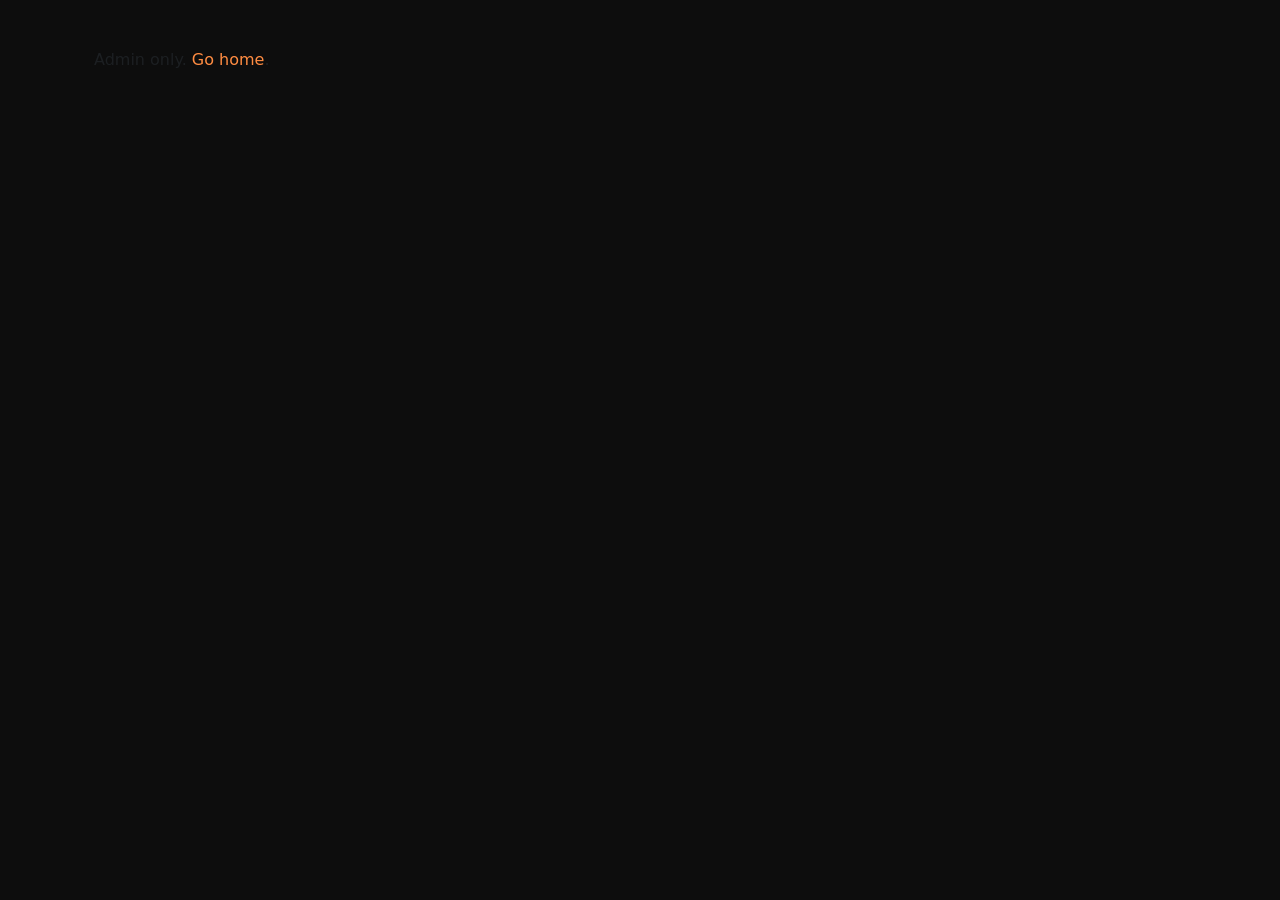
<file: frontend/admin-orders.html>
<!DOCTYPE html>
<html lang="en">
<head>
  <meta charset="UTF-8">
  <meta name="viewport" content="width=device-width, initial-scale=1">
  <title>Admin Orders — Food Court</title>
  <link href="https://cdn.jsdelivr.net/npm/bootstrap@5.3.2/dist/css/bootstrap.min.css" rel="stylesheet">
  <link rel="stylesheet" href="css/styles.css">
</head>
<body>
  <div id="navbar"></div>

  <div class="container py-4">
    <h1 class="page-title">Manage Orders</h1>
    <p class="text-muted mb-4">Orders booked by customers. (Demo data.)</p>
    <div class="admin-card">
      <div class="table-responsive">
        <table class="table table-dark table-hover">
          <thead>
            <tr><th>Order ID</th><th>Booked by</th><th>Items</th><th>Total</th><th>Status</th></tr>
          </thead>
          <tbody>
            <tr><td>#1001</td><td>user@example.com</td><td>Dosa x2, Idly x1</td><td>₹140</td><td>Pending</td></tr>
            <tr><td>#1002</td><td>guest@test.com</td><td>Noodles x1, Fried Rice x1</td><td>₹145</td><td>Completed</td></tr>
          </tbody>
        </table>
      </div>
      <a href="admin.html" class="btn btn-outline-accent mt-3">← Back to Admin</a>
    </div>
  </div>

  <footer class="footer">© 2026 Food Court</footer>

  <script src="https://cdn.jsdelivr.net/npm/bootstrap@5.3.2/dist/js/bootstrap.bundle.min.js"></script>
  <script src="js/script.js"></script>
  <script>
    document.addEventListener('DOMContentLoaded', function() {
      if (!window.isAdmin()) {
        document.body.innerHTML = '<div class="container py-5"><p class="text-muted">Admin only. <a href="index.html">Go home</a>.</p></div>';
      }
    });
  </script>
</body>
</html>
</file>
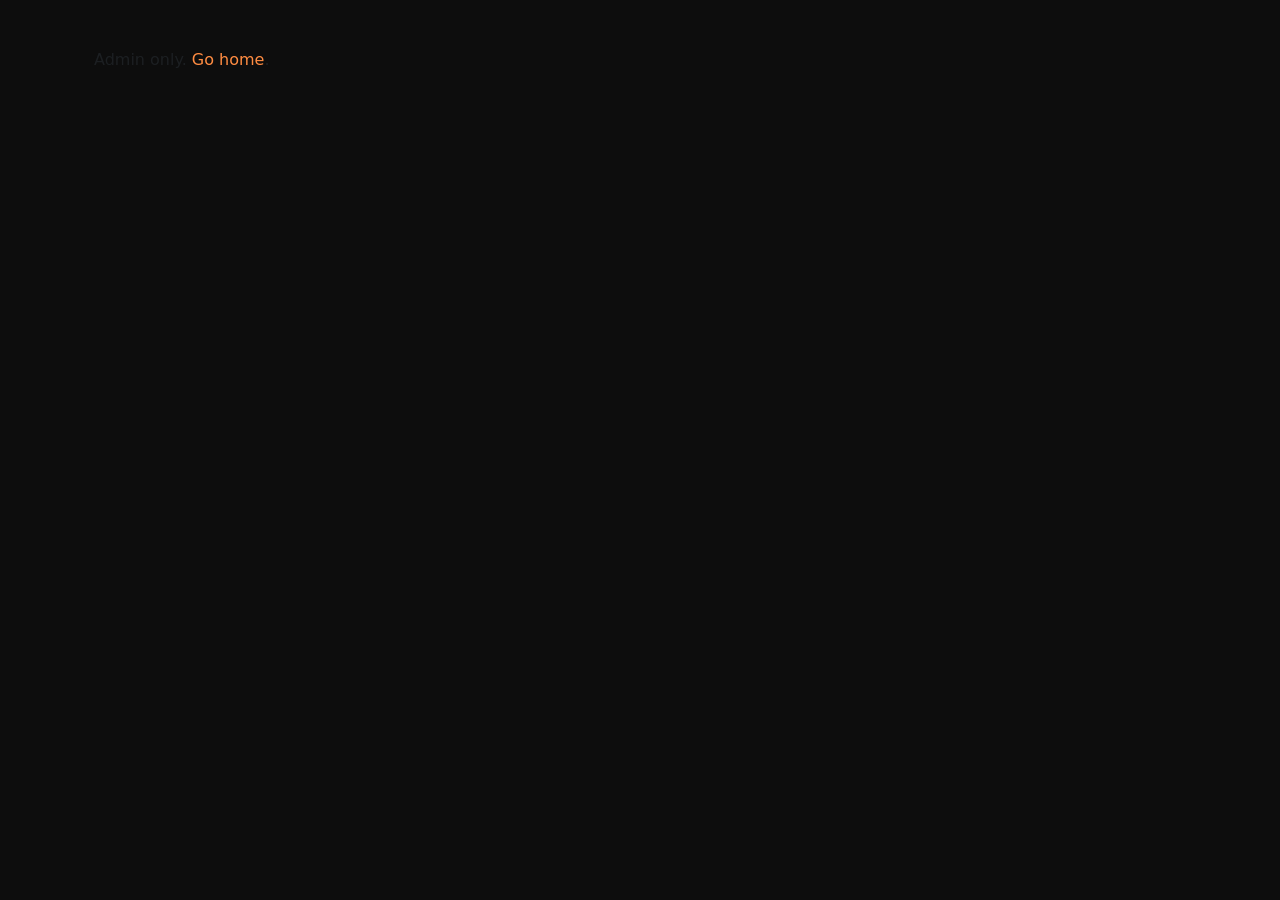
<file: frontend/admin.html>
<!DOCTYPE html>
<html lang="en">
<head>
  <meta charset="UTF-8">
  <meta name="viewport" content="width=device-width, initial-scale=1">
  <title>Admin — Food Court</title>
  <link href="https://cdn.jsdelivr.net/npm/bootstrap@5.3.2/dist/css/bootstrap.min.css" rel="stylesheet">
  <link rel="stylesheet" href="css/styles.css">
</head>
<body>
  <div id="navbar"></div>

  <div class="container py-4">
    <h1 class="page-title">Admin Dashboard</h1>
    <p class="text-muted mb-4">Manage orders and menu. All pages linked below.</p>

    <div class="row g-3">
      <div class="col-md-6">
        <div class="admin-card">
          <h3 class="text-accent mb-3">Orders</h3>
          <p class="text-muted small">View and manage orders booked by customers.</p>
          <a href="admin-orders.html" class="btn btn-primary btn-accent">Manage Orders</a>
        </div>
      </div>
      <div class="col-md-6">
        <div class="admin-card">
          <h3 class="text-accent mb-3">Menu</h3>
          <p class="text-muted small">Add or edit menu items (South Indian, Breakfast, Chinese).</p>
          <a href="admin-menu.html" class="btn btn-primary btn-accent">Admin Menu</a>
        </div>
      </div>
    </div>

    <!-- Demo: orders booked by whom (static list for demo) -->
    <div class="admin-card mt-4">
      <h3 class="text-accent mb-3">Orders Booked (Demo)</h3>
      <p class="text-muted small">Sample list — connect to backend for real data.</p>
      <div class="table-responsive">
        <table class="table table-dark table-hover">
          <thead>
            <tr><th>Order ID</th><th>Booked by</th><th>Items</th><th>Total</th><th>Status</th></tr>
          </thead>
          <tbody>
            <tr><td>#1001</td><td>user@example.com</td><td>Dosa x2, Idly x1</td><td>₹140</td><td>Pending</td></tr>
            <tr><td>#1002</td><td>guest@test.com</td><td>Noodles x1, Fried Rice x1</td><td>₹145</td><td>Completed</td></tr>
          </tbody>
        </table>
      </div>
    </div>
  </div>

  <footer class="footer">© 2026 Food Court</footer>

  <script src="https://cdn.jsdelivr.net/npm/bootstrap@5.3.2/dist/js/bootstrap.bundle.min.js"></script>
  <script src="js/script.js"></script>
  <script>
    document.addEventListener('DOMContentLoaded', function() {
      if (!window.isAdmin()) {
        document.body.innerHTML = '<div class="container py-5"><p class="text-muted">Admin only. <a href="index.html">Go home</a>.</p></div>';
      }
    });
  </script>
</body>
</html>
</file>
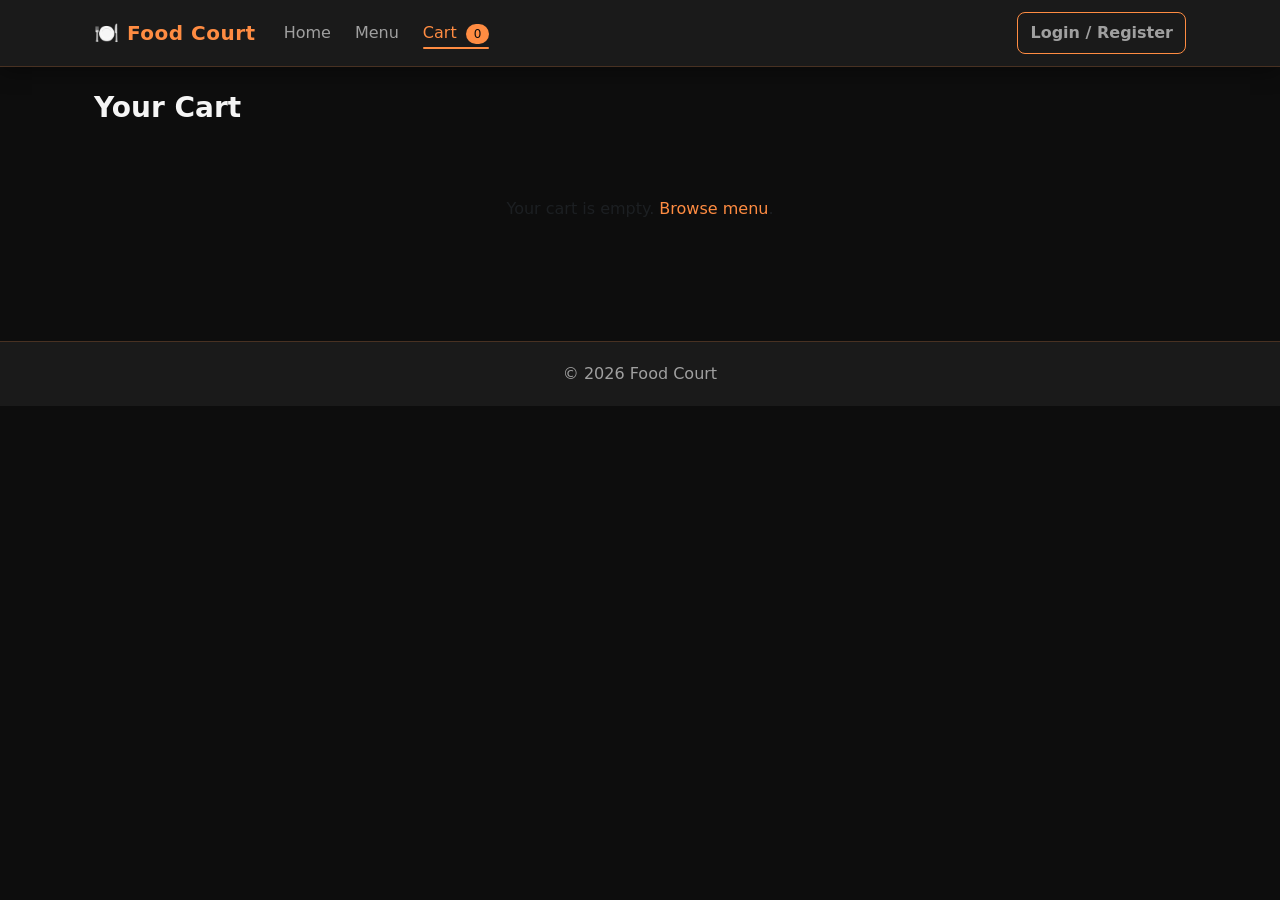
<file: frontend/cart.html>
<!DOCTYPE html>
<html lang="en">
<head>
  <meta charset="UTF-8">
  <meta name="viewport" content="width=device-width, initial-scale=1">
  <title>Cart — Food Court</title>
  <link href="https://cdn.jsdelivr.net/npm/bootstrap@5.3.2/dist/css/bootstrap.min.css" rel="stylesheet">
  <link rel="stylesheet" href="css/styles.css">
</head>
<body>
  <div id="navbar"></div>

  <div class="container py-4">
    <h1 class="page-title">Your Cart</h1>
    <div id="cartList"></div>
    <div id="cartEmpty" class="text-muted text-center py-5 d-none">Your cart is empty. <a href="menu.html" class="text-accent">Browse menu</a>.</div>
    <div id="cartFooter" class="d-none mt-4">
      <p class="cart-total mb-3">Total: ₹<span id="cartTotal">0</span></p>
      <button type="button" class="btn btn-primary btn-accent" id="checkoutBtn">Proceed to Checkout</button>
    </div>
  </div>

  <footer class="footer">© 2026 Food Court</footer>

  <script src="https://cdn.jsdelivr.net/npm/bootstrap@5.3.2/dist/js/bootstrap.bundle.min.js"></script>
  <script src="js/script.js"></script>
  <script>
    document.addEventListener('DOMContentLoaded', function() {
      var cart = window.getCart();
      var listEl = document.getElementById('cartList');
      var emptyEl = document.getElementById('cartEmpty');
      var footerEl = document.getElementById('cartFooter');
      var totalEl = document.getElementById('cartTotal');
      if (!cart.length) {
        emptyEl.classList.remove('d-none');
        footerEl.classList.add('d-none');
        return;
      }
      emptyEl.classList.add('d-none');
      footerEl.classList.remove('d-none');
      var total = 0;
      listEl.innerHTML = cart.map(function(item, idx) {
        var q = item.quantity || 1;
        var sub = (item.price || 0) * q;
        total += sub;
        return '<div class="cart-item">' +
          '<div><img src="' + (item.image || '') + '" alt="" style="width:60px;height:60px;object-fit:cover;border-radius:8px;" onerror="this.style.display=\'none\'">' +
          '<strong class="ms-2">' + item.name + '</strong></div>' +
          '<div>₹' + item.price + ' × ' + q + ' = <span class="text-accent">₹' + sub + '</span></div>' +
          '</div>';
      }).join('');
      totalEl.textContent = total;
      document.getElementById('checkoutBtn').onclick = function() {
        if (!window.isLoggedIn()) {
          alert('Please login to checkout.');
          window.location.href = 'login.html';
          return;
        }
        alert('Order placed! (Demo — no backend)');
        window.setCart([]);
        window.updateCartBadge();
        window.location.href = 'orders.html';
      };
    });
  </script>
</body>
</html>
</file>
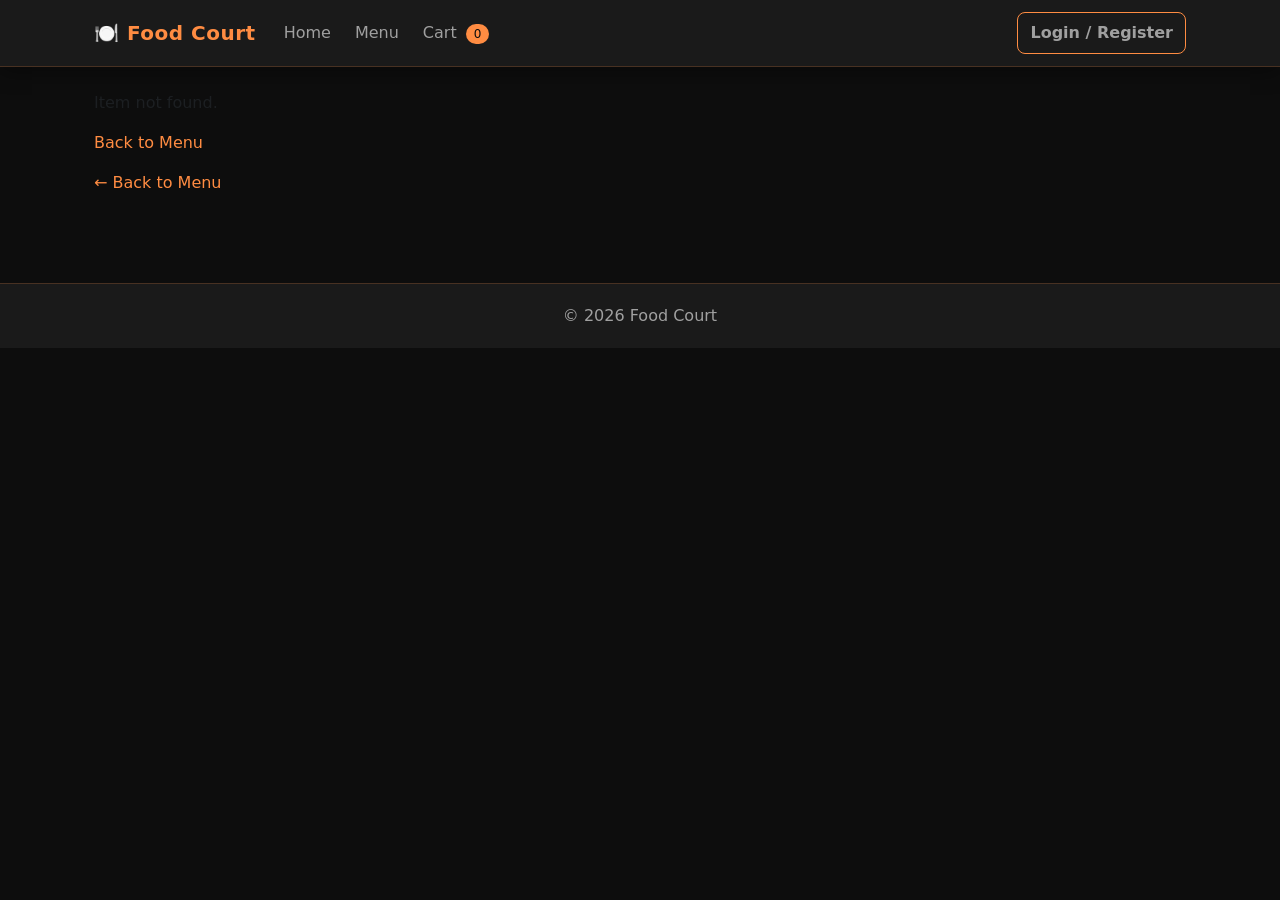
<file: frontend/item.html>
<!DOCTYPE html>
<html lang="en">
<head>
  <meta charset="UTF-8">
  <meta name="viewport" content="width=device-width, initial-scale=1">
  <title>Item — Food Court</title>
  <link href="https://cdn.jsdelivr.net/npm/bootstrap@5.3.2/dist/css/bootstrap.min.css" rel="stylesheet">
  <link rel="stylesheet" href="css/styles.css">
</head>
<body>
  <div id="navbar"></div>

  <div class="container py-4">
    <div id="itemContent">
      <!-- Filled by script: image, name, price, quantity bar, add to cart -->
    </div>
    <p class="mt-3"><a href="menu.html" class="text-accent">← Back to Menu</a></p>
  </div>

  <footer class="footer">© 2026 Food Court</footer>

  <script src="https://cdn.jsdelivr.net/npm/bootstrap@5.3.2/dist/js/bootstrap.bundle.min.js"></script>
  <script src="js/script.js"></script>
  <script>
    document.addEventListener('DOMContentLoaded', function() {
      const params = new URLSearchParams(window.location.search);
      const id = params.get('id');
      const cat = params.get('cat');
      const item = window.getItemById(id, cat);
      const container = document.getElementById('itemContent');
      if (!item) {
        container.innerHTML = '<p class="text-muted">Item not found.</p><a href="menu.html">Back to Menu</a>';
        return;
      }
      container.innerHTML = `
        <div class="item-detail-card">
          <img src="${item.image}" alt="${item.name}" class="item-detail-img" onerror="this.src='https://via.placeholder.com/400x250?text=${encodeURIComponent(item.name)}'">
          <div class="p-4">
            <h1 class="page-title mb-2">${item.name}</h1>
            <p class="text-muted">${item.description || ''}</p>
            <p class="text-accent fs-4 fw-bold mb-3">₹${item.price}</p>
            <div class="quantity-bar">
              <label>Quantity:</label>
              <div class="quantity-controls">
                <button type="button" id="qtyMinus" aria-label="Decrease">−</button>
                <input type="number" id="qtyInput" value="1" min="1" max="20" readonly>
                <button type="button" id="qtyPlus" aria-label="Increase">+</button>
              </div>
            </div>
            <button type="button" class="btn btn-primary btn-accent w-100" id="addToCartBtn">Add to Cart</button>
          </div>
        </div>
      `;
      var qtyInput = document.getElementById('qtyInput');
      document.getElementById('qtyMinus').onclick = function() {
        var v = Math.max(1, parseInt(qtyInput.value, 10) - 1);
        qtyInput.value = v;
      };
      document.getElementById('qtyPlus').onclick = function() {
        var v = Math.min(20, parseInt(qtyInput.value, 10) + 1);
        qtyInput.value = v;
      };
      document.getElementById('addToCartBtn').onclick = function() {
        window.addToCart(item, qtyInput.value);
        alert('Added to cart!');
        window.location.href = 'cart.html';
      };
    });
  </script>
</body>
</html>
</file>
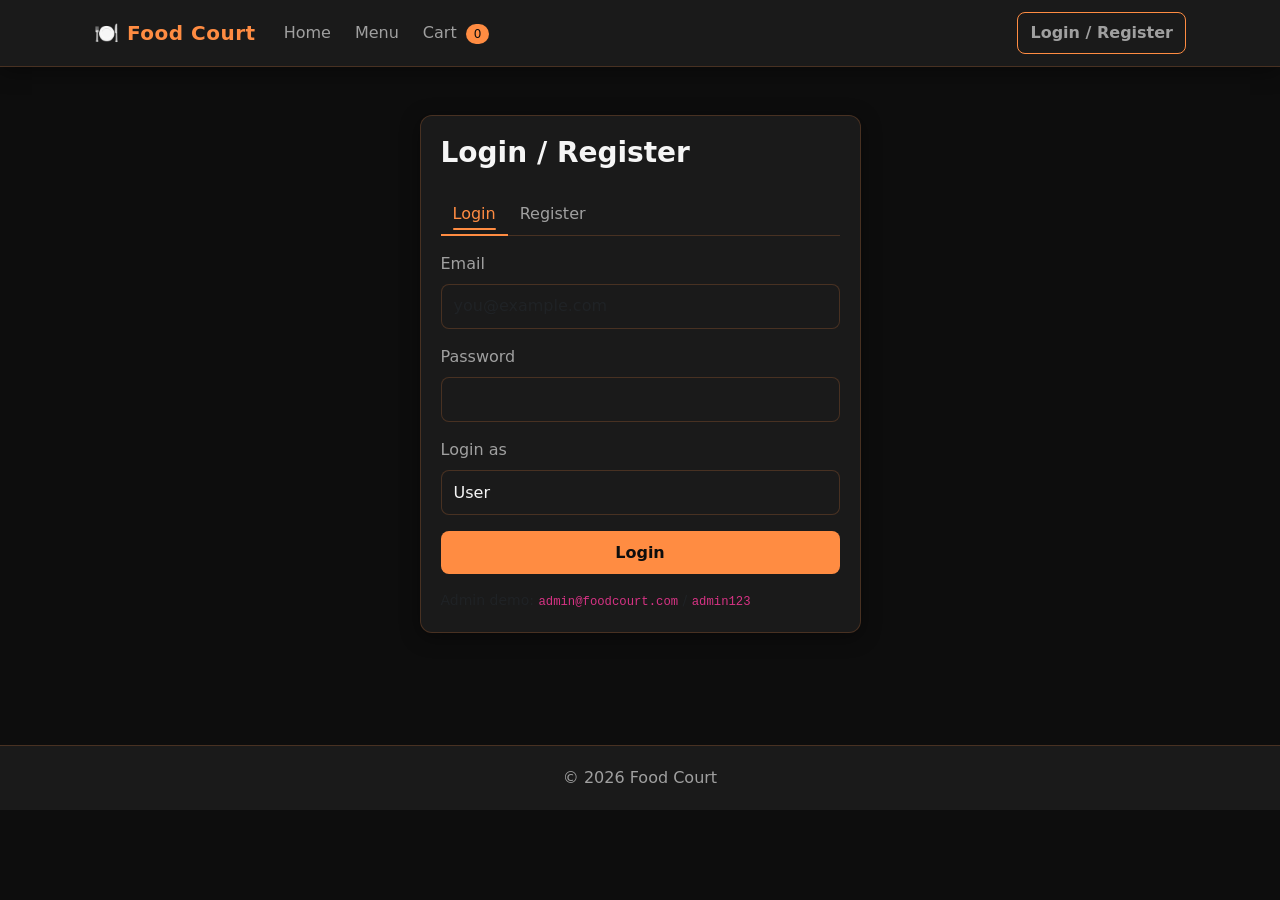
<file: frontend/login.html>
<!DOCTYPE html>
<html lang="en">
<head>
  <meta charset="UTF-8">
  <meta name="viewport" content="width=device-width, initial-scale=1">
  <title>Login / Register — Food Court</title>
  <link href="https://cdn.jsdelivr.net/npm/bootstrap@5.3.2/dist/css/bootstrap.min.css" rel="stylesheet">
  <link rel="stylesheet" href="css/styles.css">
</head>
<body>
  <div id="navbar"></div>

  <div class="container py-5">
    <div class="row justify-content-center">
      <div class="col-md-6 col-lg-5">
        <div class="admin-card">
          <h2 class="page-title mb-4">Login / Register</h2>
          <ul class="nav nav-tabs mb-3" role="tablist">
            <li class="nav-item"><button class="nav-link active" data-bs-toggle="tab" data-bs-target="#loginTab">Login</button></li>
            <li class="nav-item"><button class="nav-link" data-bs-toggle="tab" data-bs-target="#registerTab">Register</button></li>
          </ul>
          <div class="tab-content">
            <div class="tab-pane fade show active" id="loginTab">
              <form id="loginForm">
                <div class="mb-3">
                  <label class="form-label">Email</label>
                  <input type="email" class="form-control" id="loginEmail" required placeholder="you@example.com">
                </div>
                <div class="mb-3">
                  <label class="form-label">Password</label>
                  <input type="password" class="form-control" id="loginPassword" required>
                </div>
                <div class="mb-3">
                  <label class="form-label">Login as</label>
                  <select class="form-select" id="loginRole">
                    <option value="user">User</option>
                    <option value="admin">Admin</option>
                  </select>
                </div>
                <button type="submit" class="btn btn-primary btn-accent w-100">Login</button>
                <p class="small text-muted mt-3 mb-0">Admin demo: <code>admin@foodcourt.com</code> / <code>admin123</code></p>
              </form>
            </div>
            <div class="tab-pane fade" id="registerTab">
              <form id="registerForm">
                <div class="mb-3">
                  <label class="form-label">Name</label>
                  <input type="text" class="form-control" id="regName" required placeholder="Your name">
                </div>
                <div class="mb-3">
                  <label class="form-label">Email</label>
                  <input type="email" class="form-control" id="regEmail" required placeholder="you@example.com">
                </div>
                <div class="mb-3">
                  <label class="form-label">Password</label>
                  <input type="password" class="form-control" id="regPassword" required minlength="6">
                </div>
                <div class="mb-3">
                  <label class="form-label">Register as</label>
                  <select class="form-select" id="regRole">
                    <option value="user">User</option>
                    <option value="admin">Admin</option>
                  </select>
                </div>
                <button type="submit" class="btn btn-primary btn-accent w-100">Register</button>
              </form>
            </div>
          </div>
        </div>
      </div>
    </div>
  </div>

  <footer class="footer">© 2026 Food Court</footer>

  <script src="https://cdn.jsdelivr.net/npm/bootstrap@5.3.2/dist/js/bootstrap.bundle.min.js"></script>
  <script src="js/script.js"></script>
  <script>
    document.addEventListener('DOMContentLoaded', function() {
      var user = window.getCurrentUser();
      if (user) {
        window.location.href = (user.role === 'admin') ? 'admin.html' : 'index.html';
        return;
      }
      document.getElementById('loginForm').onsubmit = function(e) {
        e.preventDefault();
        var email = document.getElementById('loginEmail').value.trim();
        var password = document.getElementById('loginPassword').value.trim();
        var role = (document.getElementById('loginRole').value || '').trim().toLowerCase();
        // Admin: either select "Admin" in dropdown OR use admin credentials
        var isAdminCreds = (email.toLowerCase() === 'admin@foodcourt.com' && password === 'admin123');
        if (isAdminCreds || role === 'admin') {
          role = 'admin';
        }
        localStorage.setItem('foodcourt_token', 'demo-token');
        localStorage.setItem('foodcourt_user', JSON.stringify({ email: email, name: email.split('@')[0], role: role }));
        if (typeof window.renderNavbar === 'function') window.renderNavbar();
        // User → index.html (user dashboard). Admin → admin.html (admin panel).
        if (role === 'admin') {
          window.location.replace('admin.html');
        } else {
          window.location.replace('index.html');
        }
      };
      document.getElementById('registerForm').onsubmit = function(e) {
        e.preventDefault();
        var name = document.getElementById('regName').value.trim();
        var email = document.getElementById('regEmail').value.trim();
        var password = document.getElementById('regPassword').value;
        var role = (document.getElementById('regRole').value || '').trim().toLowerCase();
        localStorage.setItem('foodcourt_token', 'demo-token');
        localStorage.setItem('foodcourt_user', JSON.stringify({ email: email, name: name, role: role }));
        if (typeof window.renderNavbar === 'function') window.renderNavbar();
        if (role === 'admin') {
          window.location.replace('admin.html');
        } else {
          window.location.replace('index.html');
        }
      };
    });
  </script>
</body>
</html>
</file>
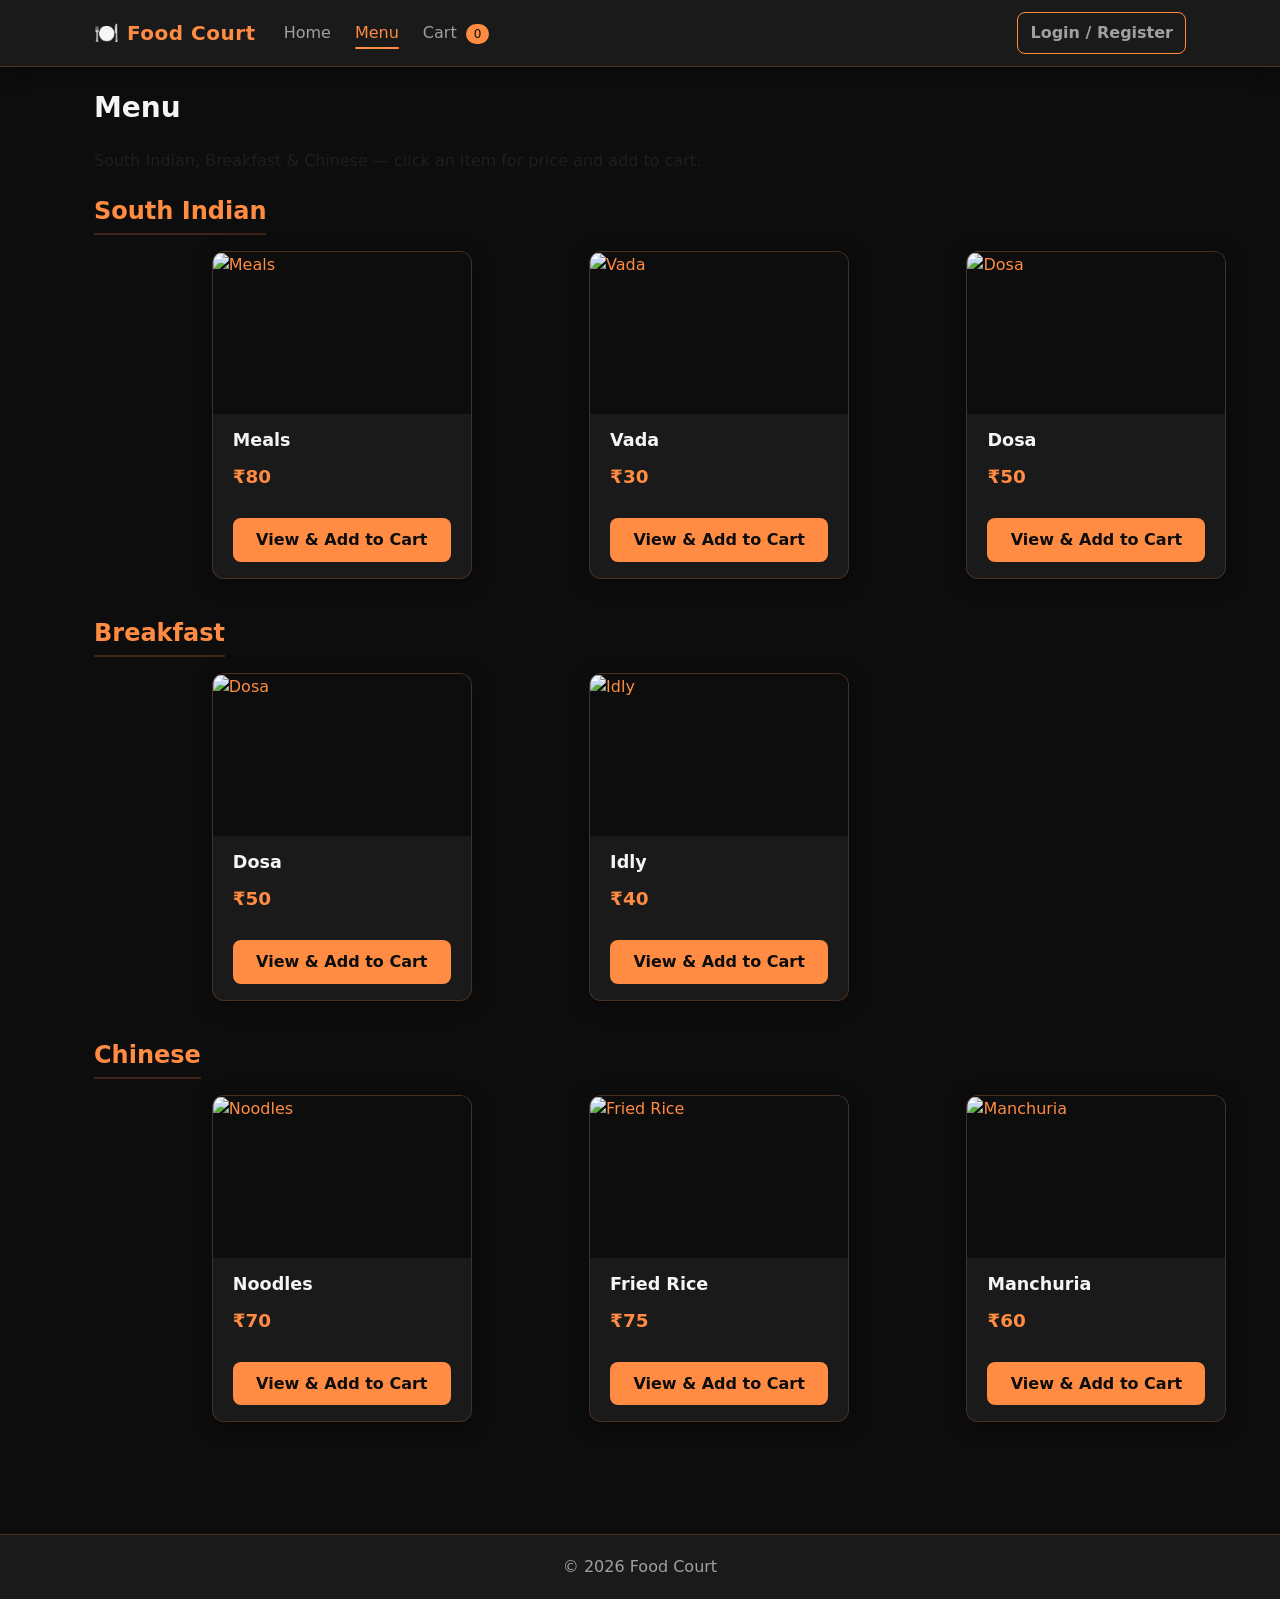
<file: frontend/menu.html>
<!DOCTYPE html>
<html lang="en">
<head>
  <meta charset="UTF-8">
  <meta name="viewport" content="width=device-width, initial-scale=1">
  <title>Menu — Food Court</title>
  <link href="https://cdn.jsdelivr.net/npm/bootstrap@5.3.2/dist/css/bootstrap.min.css" rel="stylesheet">
  <link rel="stylesheet" href="css/styles.css">
</head>
<body>
  <div id="navbar"></div>

  <div class="container py-4">
    <h1 class="page-title">Menu</h1>
    <p class="text-muted mb-4">South Indian, Breakfast & Chinese — click an item for price and add to cart.</p>

    <!-- South Indian -->
    <section class="category-section" id="south-indian">
      <h2 class="category-heading">South Indian</h2>
      <div class="menu-grid row g-3" id="menu-south-indian"></div>
    </section>

    <!-- Breakfast -->
    <section class="category-section" id="breakfast">
      <h2 class="category-heading">Breakfast</h2>
      <div class="menu-grid row g-3" id="menu-breakfast"></div>
    </section>

    <!-- Chinese -->
    <section class="category-section" id="chinese">
      <h2 class="category-heading">Chinese</h2>
      <div class="menu-grid row g-3" id="menu-chinese"></div>
    </section>
  </div>

  <footer class="footer">© 2026 Food Court</footer>

  <script src="https://cdn.jsdelivr.net/npm/bootstrap@5.3.2/dist/js/bootstrap.bundle.min.js"></script>
  <script src="js/script.js"></script>
  <script>
    // Render menu cards for each category using shared MENU_DATA and renderMenuCard
    document.addEventListener('DOMContentLoaded', function() {
      const ids = {
        'South Indian': 'menu-south-indian',
        'Breakfast': 'menu-breakfast',
        'Chinese': 'menu-chinese'
      };
      Object.keys(window.MENU_DATA || {}).forEach(function(cat) {
        const container = document.getElementById(ids[cat]);
        if (!container) return;
        const items = window.MENU_DATA[cat];
        container.innerHTML = items.map(function(item) {
          return '<div class="col-12 col-sm-6 col-lg-4">' + window.renderMenuCard(item, cat) + '</div>';
        }).join('');
      });
    });
  </script>
</body>
</html>
</file>
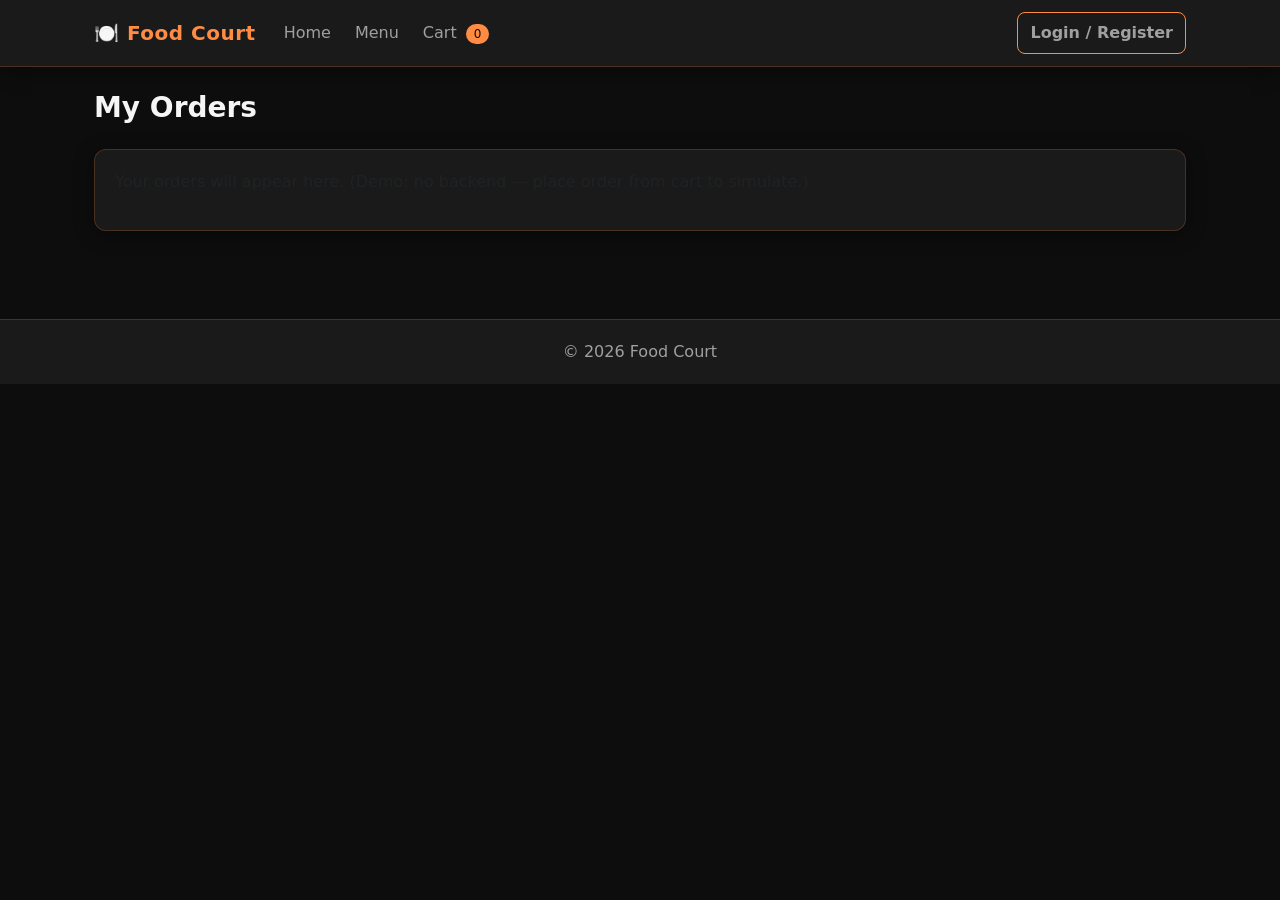
<file: frontend/orders.html>
<!DOCTYPE html>
<html lang="en">
<head>
  <meta charset="UTF-8">
  <meta name="viewport" content="width=device-width, initial-scale=1">
  <title>My Orders — Food Court</title>
  <link href="https://cdn.jsdelivr.net/npm/bootstrap@5.3.2/dist/css/bootstrap.min.css" rel="stylesheet">
  <link rel="stylesheet" href="css/styles.css">
</head>
<body>
  <div id="navbar"></div>

  <div class="container py-4">
    <h1 class="page-title">My Orders</h1>
    <div id="ordersContent" class="admin-card">
      <p class="text-muted">Your orders will appear here. (Demo: no backend — place order from cart to simulate.)</p>
    </div>
  </div>

  <footer class="footer">© 2026 Food Court</footer>

  <script src="https://cdn.jsdelivr.net/npm/bootstrap@5.3.2/dist/js/bootstrap.bundle.min.js"></script>
  <script src="js/script.js"></script>
</body>
</html>
</file>
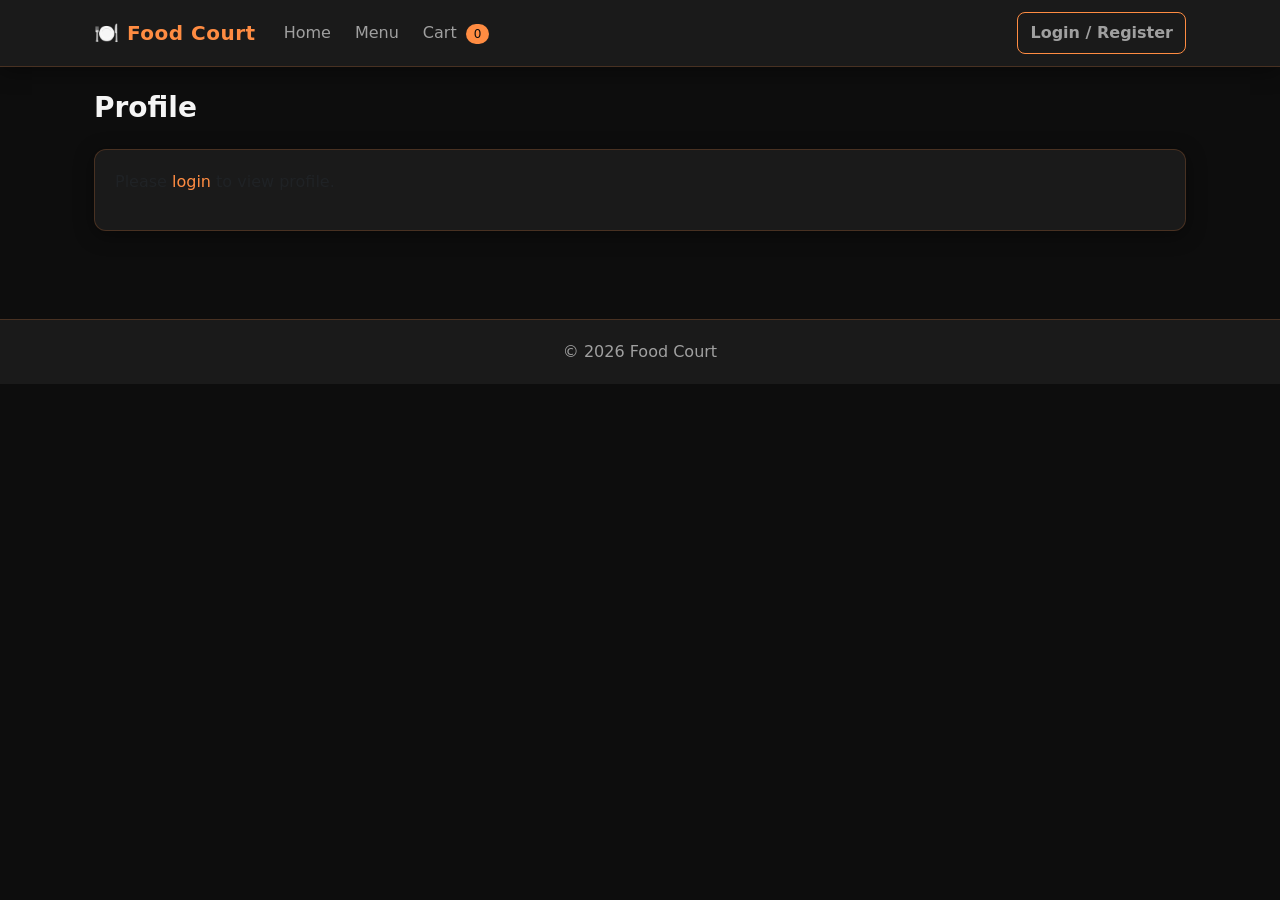
<file: frontend/profile.html>
<!DOCTYPE html>
<html lang="en">
<head>
  <meta charset="UTF-8">
  <meta name="viewport" content="width=device-width, initial-scale=1">
  <title>Profile — Food Court</title>
  <link href="https://cdn.jsdelivr.net/npm/bootstrap@5.3.2/dist/css/bootstrap.min.css" rel="stylesheet">
  <link rel="stylesheet" href="css/styles.css">
</head>
<body>
  <div id="navbar"></div>

  <div class="container py-4">
    <h1 class="page-title">Profile</h1>
    <div id="profileContent" class="admin-card">
      <!-- Filled by script if logged in -->
    </div>
  </div>

  <footer class="footer">© 2026 Food Court</footer>

  <script src="https://cdn.jsdelivr.net/npm/bootstrap@5.3.2/dist/js/bootstrap.bundle.min.js"></script>
  <script src="js/script.js"></script>
  <script>
    document.addEventListener('DOMContentLoaded', function() {
      var user = window.getCurrentUser();
      var el = document.getElementById('profileContent');
      if (!user) {
        el.innerHTML = '<p class="text-muted">Please <a href="login.html" class="text-accent">login</a> to view profile.</p>';
        return;
      }
      el.innerHTML = '<p><strong>Name:</strong> ' + (user.name || '—') + '</p>' +
        '<p><strong>Email:</strong> ' + (user.email || '—') + '</p>' +
        '<p><strong>Role:</strong> ' + (user.role || 'user') + '</p>';
    });
  </script>
</body>
</html>
</file>
<file: frontend/css/styles.css>
/**
 * Food Court — Single shared stylesheet
 * Theme: Black background, light orange accents, soft shadows, modern cards
 * ==========================================================================
 */

/* ─────────────────────────────────────────────────────────────────────────
   CSS Variables (Design theme)
   ───────────────────────────────────────────────────────────────────────── */
:root {
  --bg-dark: #0d0d0d;
  --bg-card: #1a1a1a;
  --bg-card-hover: #222;
  --accent: #ff8c42;
  --accent-light: #ffa366;
  --accent-dark: #e67a30;
  --text-primary: #f5f5f5;
  --text-muted: #a0a0a0;
  --border: rgba(255, 140, 66, 0.2);
  --shadow-soft: 0 4px 20px rgba(0, 0, 0, 0.4);
  --shadow-glow: 0 0 20px rgba(255, 140, 66, 0.25);
  --radius: 12px;
  --transition: 0.3s ease;
}

/* ─────────────────────────────────────────────────────────────────────────
   Reset & Base
   ───────────────────────────────────────────────────────────────────────── */
* {
  box-sizing: border-box;
  margin: 0;
  padding: 0;
}

html {
  scroll-behavior: smooth;
}

body {
  font-family: 'Segoe UI', system-ui, -apple-system, sans-serif;
  background: var(--bg-dark);
  color: var(--text-primary);
  min-height: 100vh;
  line-height: 1.5;
}

a {
  color: var(--accent);
  text-decoration: none;
  transition: color var(--transition);
}

a:hover {
  color: var(--accent-light);
}

/* ─────────────────────────────────────────────────────────────────────────
   Navbar (common across all pages)
   ───────────────────────────────────────────────────────────────────────── */
.navbar {
  background: var(--bg-card) !important;
  border-bottom: 1px solid var(--border);
  box-shadow: var(--shadow-soft);
  padding: 0.75rem 1rem;
}

.navbar-brand {
  color: var(--accent) !important;
  font-weight: 700;
  font-size: 1.25rem;
  letter-spacing: 0.5px;
}

.nav-link {
  color: var(--text-muted) !important;
  font-weight: 500;
  position: relative;
  padding: 0.5rem 0.75rem !important;
  transition: color var(--transition);
}

/* Navigation link underline animation */
.nav-link::after {
  content: '';
  position: absolute;
  left: 0.75rem;
  right: 0.75rem;
  bottom: 0.25rem;
  height: 2px;
  background: var(--accent);
  transform: scaleX(0);
  transition: transform var(--transition);
  border-radius: 1px;
}

.nav-link:hover::after,
.nav-link.active::after {
  transform: scaleX(1);
}

.nav-link:hover,
.nav-link.active {
  color: var(--accent) !important;
}

.btn-nav {
  background: transparent;
  border: 1px solid var(--accent);
  color: var(--accent);
  padding: 0.4rem 1rem;
  border-radius: 8px;
  font-weight: 600;
  transition: background var(--transition), color var(--transition), box-shadow var(--transition);
}

.btn-nav:hover {
  background: var(--accent);
  color: var(--bg-dark);
  box-shadow: var(--shadow-glow);
}

/* Cart badge in navbar */
.cart-badge {
  background: var(--accent);
  color: var(--bg-dark);
  font-size: 0.75rem;
  padding: 0.2rem 0.5rem;
  border-radius: 10px;
  margin-left: 0.25rem;
}

/* ─────────────────────────────────────────────────────────────────────────
   Buttons — color transition on hover
   ───────────────────────────────────────────────────────────────────────── */
.btn-primary,
.btn-accent {
  background: var(--accent);
  border: none;
  color: var(--bg-dark);
  font-weight: 600;
  padding: 0.6rem 1.25rem;
  border-radius: 8px;
  transition: background var(--transition), color var(--transition), transform 0.2s ease, box-shadow var(--transition);
}

.btn-primary:hover,
.btn-accent:hover {
  background: var(--accent-light);
  color: var(--bg-dark);
  transform: translateY(-1px);
  box-shadow: var(--shadow-glow);
}

.btn-outline-accent {
  background: transparent;
  border: 2px solid var(--accent);
  color: var(--accent);
  font-weight: 600;
  padding: 0.5rem 1rem;
  border-radius: 8px;
  transition: background var(--transition), color var(--transition);
}

.btn-outline-accent:hover {
  background: var(--accent);
  color: var(--bg-dark);
}

/* ─────────────────────────────────────────────────────────────────────────
   Menu cards — scale + glow on hover (reusable component)
   ───────────────────────────────────────────────────────────────────────── */
.menu-card {
  background: var(--bg-card);
  border: 1px solid var(--border);
  border-radius: var(--radius);
  overflow: hidden;
  box-shadow: var(--shadow-soft);
  transition: transform var(--transition), box-shadow var(--transition), border-color var(--transition);
  height: 100%;
  display: flex;
  flex-direction: column;
}

/* Menu grid: responsive columns, cards fit-content width */
.menu-grid {
  display: grid;
  gap: 1.25rem;
  grid-template-columns: 1fr;
  justify-items: center;
}

.menu-grid .menu-card {
  width: fit-content;
  max-width: min(320px, 100%);
  min-width: 260px;
}

@media (min-width: 576px) {
  .menu-grid {
    grid-template-columns: repeat(2, 1fr);
  }
}

@media (min-width: 992px) {
  .menu-grid {
    grid-template-columns: repeat(3, 1fr);
    gap: 1.5rem;
  }
}

.menu-card:hover {
  transform: scale(1.03);
  box-shadow: var(--shadow-glow);
  border-color: rgba(255, 140, 66, 0.4);
}

.menu-card-img-wrap {
  position: relative;
  overflow: hidden;
  aspect-ratio: 16 / 10;
  background: var(--bg-dark);
}

.menu-card-img-wrap img {
  width: 100%;
  height: 100%;
  object-fit: cover;
  transition: transform 0.4s ease;
}

.menu-card:hover .menu-card-img-wrap img {
  transform: scale(1.05);
}

.menu-card-body {
  padding: 1rem 1.25rem;
  flex: 1;
  display: flex;
  flex-direction: column;
  min-width: 0;
}

.menu-card-title {
  font-size: 1.1rem;
  font-weight: 700;
  color: var(--text-primary);
  margin-bottom: 0.25rem;
}

.menu-card-price {
  color: var(--accent);
  font-weight: 700;
  font-size: 1.15rem;
  margin-top: auto;
  padding-top: 0.5rem;
}

.menu-card .btn {
  margin-top: 0.75rem;
  width: 100%;
}

/* Category section headings on menu page */
.category-section {
  margin-bottom: 2.5rem;
}

.category-heading {
  color: var(--accent);
  font-size: 1.5rem;
  font-weight: 700;
  margin-bottom: 1rem;
  padding-bottom: 0.5rem;
  border-bottom: 2px solid var(--border);
  display: inline-block;
}

/* ─────────────────────────────────────────────────────────────────────────
   Item detail page (single item with quantity and add to cart)
   ───────────────────────────────────────────────────────────────────────── */
.item-detail-card {
  background: var(--bg-card);
  border: 1px solid var(--border);
  border-radius: var(--radius);
  box-shadow: var(--shadow-soft);
  overflow: hidden;
  max-width: 500px;
  margin: 0 auto;
}

.item-detail-img {
  width: 100%;
  aspect-ratio: 16 / 10;
  object-fit: cover;
}

.quantity-bar {
  display: flex;
  align-items: center;
  gap: 1rem;
  margin: 1rem 0;
}

.quantity-bar label {
  font-weight: 600;
  color: var(--text-muted);
}

.quantity-controls {
  display: flex;
  align-items: center;
  gap: 0.5rem;
  background: var(--bg-dark);
  border-radius: 8px;
  padding: 0.25rem;
}

.quantity-controls button {
  width: 36px;
  height: 36px;
  border: none;
  background: var(--accent);
  color: var(--bg-dark);
  font-size: 1.25rem;
  font-weight: 700;
  border-radius: 6px;
  cursor: pointer;
  transition: background var(--transition), transform 0.2s;
}

.quantity-controls button:hover {
  background: var(--accent-light);
  transform: scale(1.05);
}

.quantity-controls input {
  width: 50px;
  text-align: center;
  font-size: 1rem;
  font-weight: 600;
  background: transparent;
  border: none;
  color: var(--text-primary);
}

/* ─────────────────────────────────────────────────────────────────────────
   Forms (login, register, profile)
   ───────────────────────────────────────────────────────────────────────── */
.form-control,
.form-select {
  background: var(--bg-card) !important;
  border: 1px solid var(--border) !important;
  color: var(--text-primary) !important;
  border-radius: 8px;
  padding: 0.6rem 0.75rem;
  transition: border-color var(--transition), box-shadow var(--transition);
}

.form-control:focus,
.form-select:focus {
  border-color: var(--accent) !important;
  box-shadow: 0 0 0 3px rgba(255, 140, 66, 0.2) !important;
  outline: none !important;
}

.form-label {
  color: var(--text-muted);
  font-weight: 500;
}

/* Tabs (login/register) */
.nav-tabs {
  border-bottom: 1px solid var(--border);
}

.nav-tabs .nav-link {
  color: var(--text-muted) !important;
  background: transparent;
  border: none;
  border-bottom: 2px solid transparent;
  padding: 0.6rem 1rem;
  transition: color var(--transition), border-color var(--transition);
}

.nav-tabs .nav-link:hover {
  color: var(--accent) !important;
}

.nav-tabs .nav-link.active {
  color: var(--accent) !important;
  border-bottom-color: var(--accent);
  background: transparent;
}

/* ─────────────────────────────────────────────────────────────────────────
   Cart page
   ───────────────────────────────────────────────────────────────────────── */
.cart-item {
  background: var(--bg-card);
  border: 1px solid var(--border);
  border-radius: var(--radius);
  padding: 1rem;
  margin-bottom: 1rem;
  display: flex;
  align-items: center;
  justify-content: space-between;
  flex-wrap: wrap;
  gap: 1rem;
}

.cart-total {
  font-size: 1.25rem;
  font-weight: 700;
  color: var(--accent);
}

/* ─────────────────────────────────────────────────────────────────────────
   Admin tables & cards
   ───────────────────────────────────────────────────────────────────────── */
.table-dark {
  --bs-table-bg: var(--bg-card);
  --bs-table-border-color: var(--border);
  --bs-table-hover-bg: var(--bg-card-hover);
}

.admin-card {
  background: var(--bg-card);
  border: 1px solid var(--border);
  border-radius: var(--radius);
  box-shadow: var(--shadow-soft);
  padding: 1.25rem;
  margin-bottom: 1rem;
}

/* ─────────────────────────────────────────────────────────────────────────
   Footer
   ───────────────────────────────────────────────────────────────────────── */
.footer {
  background: var(--bg-card);
  border-top: 1px solid var(--border);
  color: var(--text-muted);
  padding: 1.25rem;
  text-align: center;
  margin-top: 3rem;
}

/* ─────────────────────────────────────────────────────────────────────────
   Utility & layout
   ───────────────────────────────────────────────────────────────────────── */
.container {
  max-width: 1140px;
  margin: 0 auto;
  padding: 0 1rem;
}

.page-title {
  font-size: 1.75rem;
  font-weight: 700;
  color: var(--text-primary);
  margin-bottom: 1.5rem;
}

.text-accent {
  color: var(--accent);
}

/* ─────────────────────────────────────────────────────────────────────────
   Responsive (mobile + desktop)
   ───────────────────────────────────────────────────────────────────────── */
@media (max-width: 768px) {
  .navbar-collapse {
    background: var(--bg-card);
    padding: 1rem;
    border-radius: var(--radius);
    margin-top: 0.5rem;
  }

  .menu-card {
    margin-bottom: 1rem;
  }

  .quantity-bar {
    flex-wrap: wrap;
  }

  .cart-item {
    flex-direction: column;
    align-items: flex-start;
  }
}

@media (min-width: 769px) {
  .container {
    padding: 0 1.5rem;
  }
}

/* Smooth scroll offset for fixed navbar */
section {
  scroll-margin-top: 70px;
}
</file>
